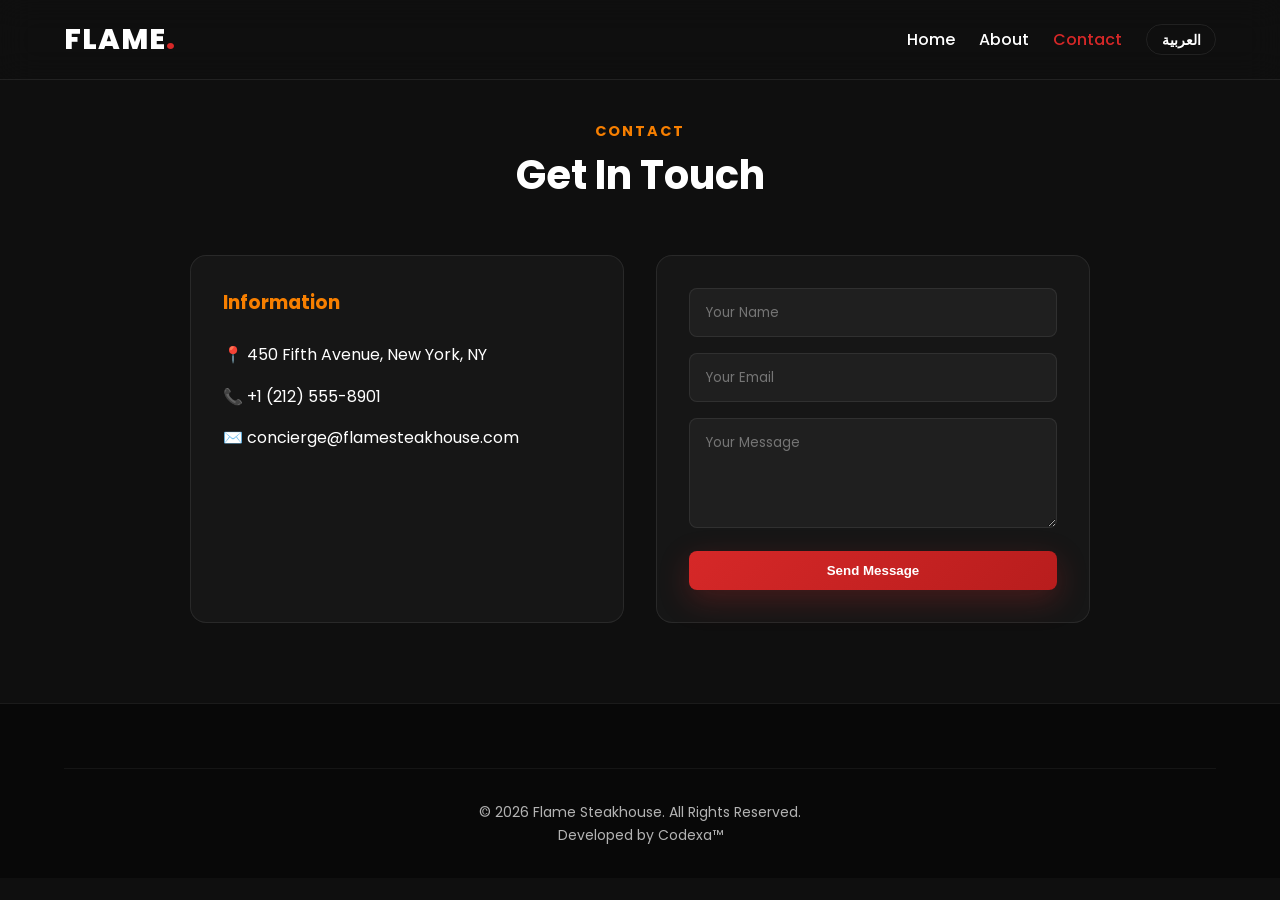
<file: contact.html>
<!DOCTYPE html>
<html lang="en">
<head>
  <meta charset="UTF-8">
  <meta name="viewport" content="width=device-width, initial-scale=1.0">
  <title>Contact Us | Flame Steakhouse</title>
  <link rel="stylesheet" href="assets/css/style.css">
  <link rel="icon" type="image/png" href="assets/imgs/icon.png">
</head>
<body>

  <div id="scroll-progress"></div>

  <header>
    <nav class="navbar" id="navbar">
      <a href="index.html" class="nav-brand">FLAME<span>.</span></a>
      <button class="mobile-toggle" id="mobile-toggle" aria-label="Toggle Navigation">
        <span></span><span></span><span></span>
      </button>
      <ul class="nav-links" id="nav-links">
        <li><a href="index.html" class="nav-link" data-i18n="nav_home">Home</a></li>
        <li><a href="about.html" class="nav-link" data-i18n="nav_about">About</a></li>
        <li><a href="contact.html" class="nav-link active" data-i18n="nav_contact">Contact</a></li>
        <li><button id="lang-btn" class="lang-btn">العربية</button></li>
      </ul>
    </nav>
  </header>

  <main style="padding: 120px 5% 5rem;">
    <div class="section-title">
      <h4 data-i18n="nav_contact">Contact Us</h4>
      <h2>Get In Touch</h2>
    </div>

    <div style="display: grid; grid-template-columns: repeat(auto-fit, minmax(280px, 1fr)); gap: 2rem; max-width: 900px; margin: 0 auto;">
      <div class="glass-card">
        <h3 style="color: var(--secondary); margin-bottom: 1.5rem;">Information</h3>
        <p style="margin-bottom: 1rem;">📍 450 Fifth Avenue, New York, NY</p>
        <p style="margin-bottom: 1rem;">📞 +1 (212) 555-8901</p>
        <p style="margin-bottom: 1rem;">✉️ concierge@flamesteakhouse.com</p>
      </div>

      <form class="glass-card" id="contact-form" onsubmit="event.preventDefault(); showModal('Message Sent!', 'Thank you for reaching out to Flame Steakhouse.'); this.reset();">
        <input type="text" class="form-input" placeholder="Your Name" required style="margin-bottom: 1rem;">
        <input type="email" class="form-input" placeholder="Your Email" required style="margin-bottom: 1rem;">
        <textarea rows="4" class="form-input" placeholder="Your Message" style="margin-bottom: 1rem;"></textarea>
        <button type="submit" class="btn-primary" style="width: 100%; justify-content: center;">Send Message</button>
      </form>
    </div>
  </main>

  <footer>
    <div class="footer-bottom">
      <p>&copy; 2026 Flame Steakhouse. All Rights Reserved.
        <br><a href="https://www.facebook.com/share/1Lwmq1GfqW/" target="_blank">Developed by Codexa™</a>
      </p>
    </div>
  </footer>

  <script src="assets/js/script.js"></script>
</body>
</html>
</file>
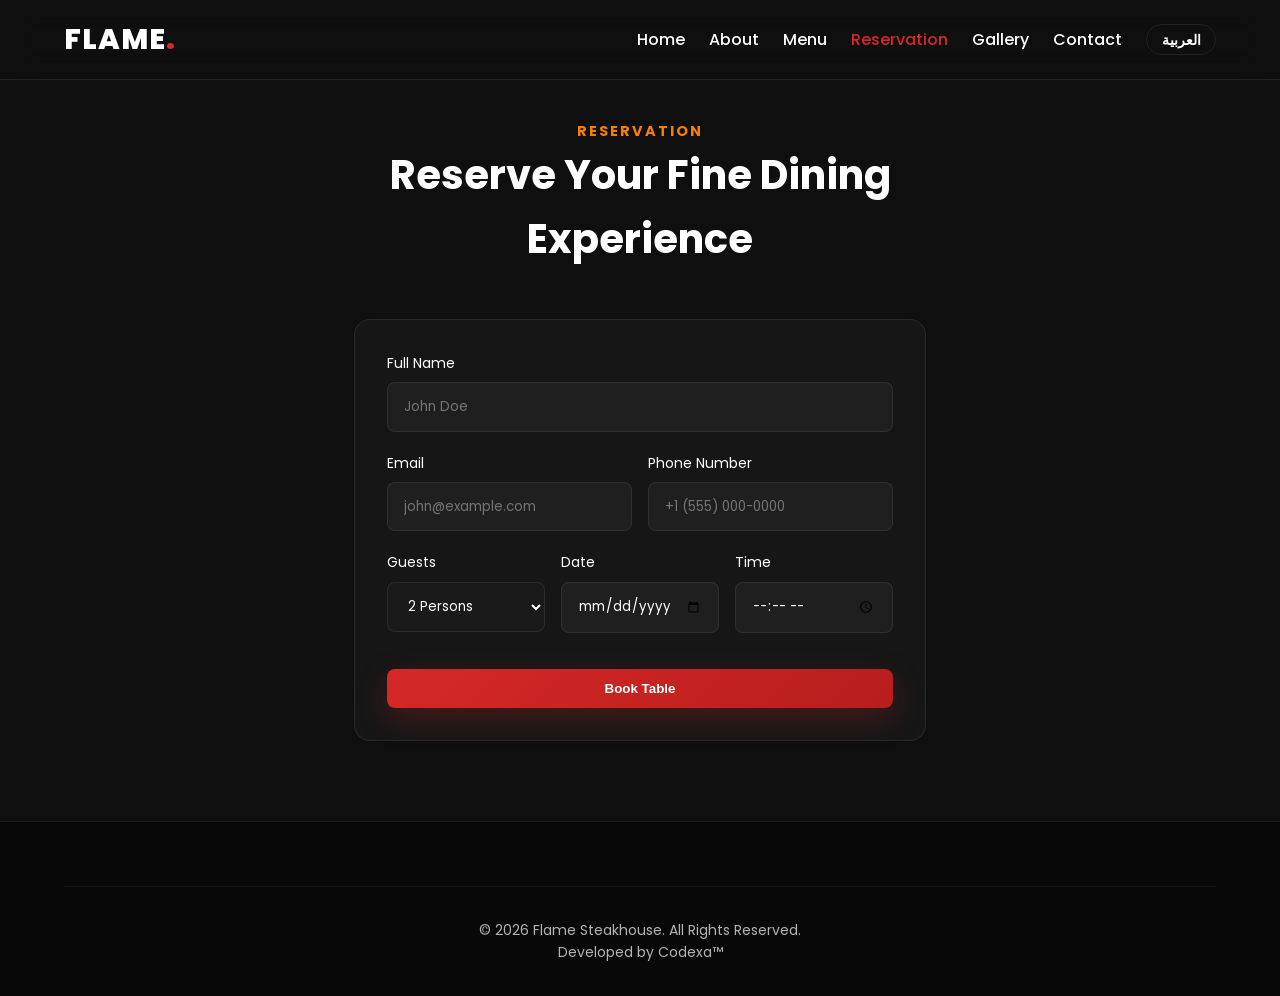
<file: reservation.html>
<!DOCTYPE html>
<html lang="en">
<head>
  <meta charset="UTF-8">
  <meta name="viewport" content="width=device-width, initial-scale=1.0">
  <title>Reservation | Flame Steakhouse</title>
  <link rel="stylesheet" href="assets/css/style.css">
  <link rel="icon" type="image/png" href="assets/imgs/icon.png">
</head>
<body>

  <div id="scroll-progress"></div>

  <header>
    <nav class="navbar" id="navbar">
      <a href="index.html" class="nav-brand">FLAME<span>.</span></a>
      <button class="mobile-toggle" id="mobile-toggle" aria-label="Toggle Navigation">
        <span></span><span></span><span></span>
      </button>
      <ul class="nav-links" id="nav-links">
        <li><a href="index.html" class="nav-link" data-i18n="nav_home">Home</a></li>
        <li><a href="about.html" class="nav-link" data-i18n="nav_about">About</a></li>
        <li><a href="menu.html" class="nav-link" data-i18n="nav_menu">Menu</a></li>
        <li><a href="reservation.html" class="nav-link active" data-i18n="nav_reservation">Reservation</a></li>
        <li><a href="gallery.html" class="nav-link" data-i18n="nav_gallery">Gallery</a></li>
        <li><a href="contact.html" class="nav-link" data-i18n="nav_contact">Contact</a></li>
        <li><button id="lang-btn" class="lang-btn">العربية</button></li>
      </ul>
    </nav>
  </header>

  <main style="padding: 120px 5% 5rem; max-width: 700px; margin: 0 auto;">
    <div class="section-title">
      <h4 data-i18n="nav_reservation">BOOK A TABLE</h4>
      <h2>Reserve Your Fine Dining Experience</h2>
    </div>

    <form class="glass-card" id="reservation-form" style="display: flex; flex-direction: column; gap: 1.25rem;">
      <div>
        <label style="display: block; margin-bottom: 0.5rem; font-size: 0.875rem;">Full Name</label>
        <input type="text" class="form-input" required placeholder="John Doe">
      </div>
      
      <div style="display: grid; grid-template-columns: repeat(auto-fit, minmax(200px, 1fr)); gap: 1rem;">
        <div>
          <label style="display: block; margin-bottom: 0.5rem; font-size: 0.875rem;">Email</label>
          <input type="email" class="form-input" required placeholder="john@example.com">
        </div>
        <div>
          <label style="display: block; margin-bottom: 0.5rem; font-size: 0.875rem;">Phone Number</label>
          <input type="tel" class="form-input" required placeholder="+1 (555) 000-0000">
        </div>
      </div>

      <div style="display: grid; grid-template-columns: repeat(auto-fit, minmax(140px, 1fr)); gap: 1rem;">
        <div>
          <label style="display: block; margin-bottom: 0.5rem; font-size: 0.875rem;">Guests</label>
          <select class="form-input" style="background: var(--card-bg);">
            <option>1 Person</option>
            <option selected>2 Persons</option>
            <option>4 Persons</option>
            <option>6+ Persons</option>
          </select>
        </div>
        <div>
          <label style="display: block; margin-bottom: 0.5rem; font-size: 0.875rem;">Date</label>
          <input type="date" class="form-input" required>
        </div>
        <div>
          <label style="display: block; margin-bottom: 0.5rem; font-size: 0.875rem;">Time</label>
          <input type="time" class="form-input" required>
        </div>
      </div>

      <button type="submit" class="btn-primary" style="margin-top: 1rem; width: 100%; justify-content: center;" data-i18n="btn_book">Book Table</button>
    </form>
  </main>

  <footer>
    <div class="footer-bottom">
      <p>&copy; 2026 Flame Steakhouse. All Rights Reserved.
        <br><a href="https://www.facebook.com/share/1Lwmq1GfqW/" target="_blank">Developed by Codexa™</a>
      </p>
    </div>
  </footer>

  <script src="assets/js/script.js"></script>
</body>
</html>
</file>
<file: assets/css/style.css>
/* ==========================================================================
   FLAME STEAKHOUSE - DESIGN SYSTEM & RESPONSIVE ENGINE
   ========================================================================== */

@import url('https://fonts.googleapis.com/css2?family=Cairo:wght@400;600;700;900&family=Poppins:wght@300;400;500;600;700;800&display=swap');

:root {
  --primary: #D62828;
  --primary-hover: #B81D1D;
  --secondary: #F77F00;
  --bg-dark: #0F0F0F;
  --card-bg: #1A1A1A;
  --glass-bg: rgba(26, 26, 26, 0.75);
  --glass-border: rgba(255, 255, 255, 0.08);
  --text-light: #FFFFFF;
  --text-muted: #B3B3B3;
  --star-color: #FFC107;

  --font-en: 'Poppins', sans-serif;
  --font-ar: 'Cairo', sans-serif;

  --nav-height: 80px;
  --radius-sm: 8px;
  --radius-md: 16px;
  --radius-lg: 24px;
  --transition-fast: 0.2s cubic-bezier(0.4, 0, 0.2, 1);
  --transition-smooth: 0.4s cubic-bezier(0.16, 1, 0.3, 1);
  --shadow-glow: 0 10px 30px rgba(214, 40, 40, 0.25);
}

*, *::before, *::after {
  box-sizing: border-box;
  margin: 0;
  padding: 0;
}

html {
  scroll-behavior: smooth;
  font-size: 16px;
}

body {
  background-color: var(--bg-dark);
  color: var(--text-light);
  font-family: var(--font-en);
  line-height: 1.6;
  overflow-x: hidden;
}

[dir="rtl"] body {
  font-family: var(--font-ar);
}

a {
  color: inherit;
  text-decoration: none;
}

ul {
  list-style: none;
}

img {
  max-width: 100%;
  height: auto;
  display: block;
}

/* Scroll Progress Bar */
#scroll-progress {
  position: fixed;
  top: 0;
  left: 0;
  height: 3px;
  background: linear-gradient(90deg, var(--primary), var(--secondary));
  z-index: 10000;
  width: 0%;
  transition: width 0.1s linear;
}

/* Navbar */
.navbar {
  position: fixed;
  top: 0;
  left: 0;
  width: 100%;
  height: var(--nav-height);
  display: flex;
  justify-content: space-between;
  align-items: center;
  padding: 0 5%;
  z-index: 1000;
  background: rgba(15, 15, 15, 0.4);
  backdrop-filter: blur(16px);
  -webkit-backdrop-filter: blur(16px);
  border-bottom: 1px solid var(--glass-border);
  transition: var(--transition-smooth);
}

.navbar.scrolled {
  background: rgba(15, 15, 15, 0.95);
  box-shadow: 0 4px 20px rgba(0, 0, 0, 0.6);
}

.nav-brand {
  font-size: 1.8rem;
  font-weight: 800;
  letter-spacing: 1px;
}

.nav-brand span {
  color: var(--primary);
}

.nav-links {
  display: flex;
  gap: 1.5rem;
  align-items: center;
}

.nav-link {
  font-weight: 500;
  transition: var(--transition-fast);
}

.nav-link:hover, .nav-link.active {
  color: var(--primary);
}

.btn-primary {
  background: linear-gradient(135deg, var(--primary), var(--primary-hover));
  color: var(--text-light);
  padding: 0.75rem 1.75rem;
  border-radius: var(--radius-sm);
  border: none;
  font-weight: 600;
  cursor: pointer;
  transition: var(--transition-smooth);
  display: inline-flex;
  align-items: center;
  gap: 0.5rem;
  box-shadow: var(--shadow-glow);
}

.btn-primary:hover {
  transform: translateY(-2px);
  box-shadow: 0 12px 35px rgba(214, 40, 40, 0.4);
}

.lang-btn {
  background: transparent;
  border: 1px solid var(--glass-border);
  color: var(--text-light);
  padding: 0.4rem 0.9rem;
  border-radius: 20px;
  cursor: pointer;
  font-weight: 600;
  font-size: 0.85rem;
  transition: var(--transition-fast);
}

.lang-btn:hover {
  background: var(--primary);
  border-color: var(--primary);
}

.glass-card {
  background: var(--glass-bg);
  backdrop-filter: blur(12px);
  -webkit-backdrop-filter: blur(12px);
  border: 1px solid var(--glass-border);
  border-radius: var(--radius-md);
  padding: 2rem;
  transition: var(--transition-smooth);
}

.glass-card:hover {
  transform: translateY(-8px);
  border-color: rgba(214, 40, 40, 0.4);
}

.section-title {
  text-align: center;
  margin-bottom: 3rem;
}

.section-title h4 {
  color: var(--secondary);
  text-transform: uppercase;
  letter-spacing: 2px;
  font-size: 0.9rem;
}

.section-title h2 {
  font-size: 2.5rem;
  font-weight: 700;
}

.form-input {
  width: 100%;
  padding: 0.85rem 1rem;
  background: rgba(255, 255, 255, 0.04);
  border: 1px solid var(--glass-border);
  border-radius: var(--radius-sm);
  color: #fff;
  outline: none;
  transition: var(--transition-fast);
  font-family: inherit;
}

.form-input:focus {
  border-color: var(--primary);
}

/* Modal Window */
.modal-overlay {
  position: fixed;
  top: 0;
  left: 0;
  width: 100%;
  height: 100%;
  background: rgba(0, 0, 0, 0.85);
  backdrop-filter: blur(8px);
  z-index: 10000;
  display: flex;
  justify-content: center;
  align-items: center;
  opacity: 0;
  pointer-events: none;
  transition: opacity 0.3s ease;
}

.modal-overlay.active {
  opacity: 1;
  pointer-events: all;
}

.modal-content {
  background: var(--card-bg);
  border: 1px solid var(--glass-border);
  border-radius: var(--radius-md);
  padding: 2.5rem;
  max-width: 500px;
  width: 90%;
  text-align: center;
  transform: scale(0.8);
  transition: transform 0.3s ease;
}

.modal-overlay.active .modal-content {
  transform: scale(1);
}

/* Back To Top */
#back-to-top {
  position: fixed;
  bottom: 30px;
  right: 30px;
  width: 45px;
  height: 45px;
  border-radius: 50%;
  background: var(--primary);
  color: #fff;
  border: none;
  cursor: pointer;
  display: flex;
  align-items: center;
  justify-content: center;
  opacity: 0;
  visibility: hidden;
  transition: var(--transition-smooth);
  z-index: 999;
}

#back-to-top.visible {
  opacity: 1;
  visibility: visible;
}

[dir="rtl"] #back-to-top {
  right: auto;
  left: 30px;
}

footer {
  background-color: #080808;
  padding: 4rem 5% 2rem;
  border-top: 1px solid var(--glass-border);
}

.footer-bottom {
  text-align: center;
  padding-top: 2rem;
  border-top: 1px solid rgba(255, 255, 255, 0.05);
  color: var(--text-muted);
  font-size: 0.875rem;
}

/* ==========================================================================
   MOBILE OPTIMIZATION (RESPONSIVE)
   ========================================================================== */

.mobile-toggle {
  display: none;
  flex-direction: column;
  gap: 5px;
  background: none;
  border: none;
  cursor: pointer;
  padding: 5px;
}

.mobile-toggle span {
  width: 25px;
  height: 2px;
  background: var(--text-light);
  transition: var(--transition-fast);
}

@media (max-width: 768px) {
  .navbar {
    padding: 0 1.25rem;
  }

  .mobile-toggle {
    display: flex;
  }

  .nav-links {
    position: fixed;
    top: var(--nav-height);
    left: 0;
    width: 100%;
    background: rgba(15, 15, 15, 0.98);
    backdrop-filter: blur(20px);
    flex-direction: column;
    padding: 2rem 1.5rem;
    gap: 1.25rem;
    border-bottom: 1px solid var(--glass-border);
    transform: translateY(-150%);
    transition: var(--transition-smooth);
  }

  .nav-links.active {
    transform: translateY(0);
  }

  section {
    padding: 4rem 1.25rem !important;
  }

  h1 {
    font-size: 2.2rem !important;
    line-height: 1.2 !important;
  }

  h2 {
    font-size: 1.8rem !important;
  }

  p {
    font-size: 0.95rem !important;
  }

  .btn-primary {
    width: 100%;
    justify-content: center;
    padding: 0.85rem 1.25rem;
  }

  .glass-card {
    padding: 1.25rem;
  }

  [dir="rtl"] .nav-links {
    text-align: right;
  }
}
</file>
